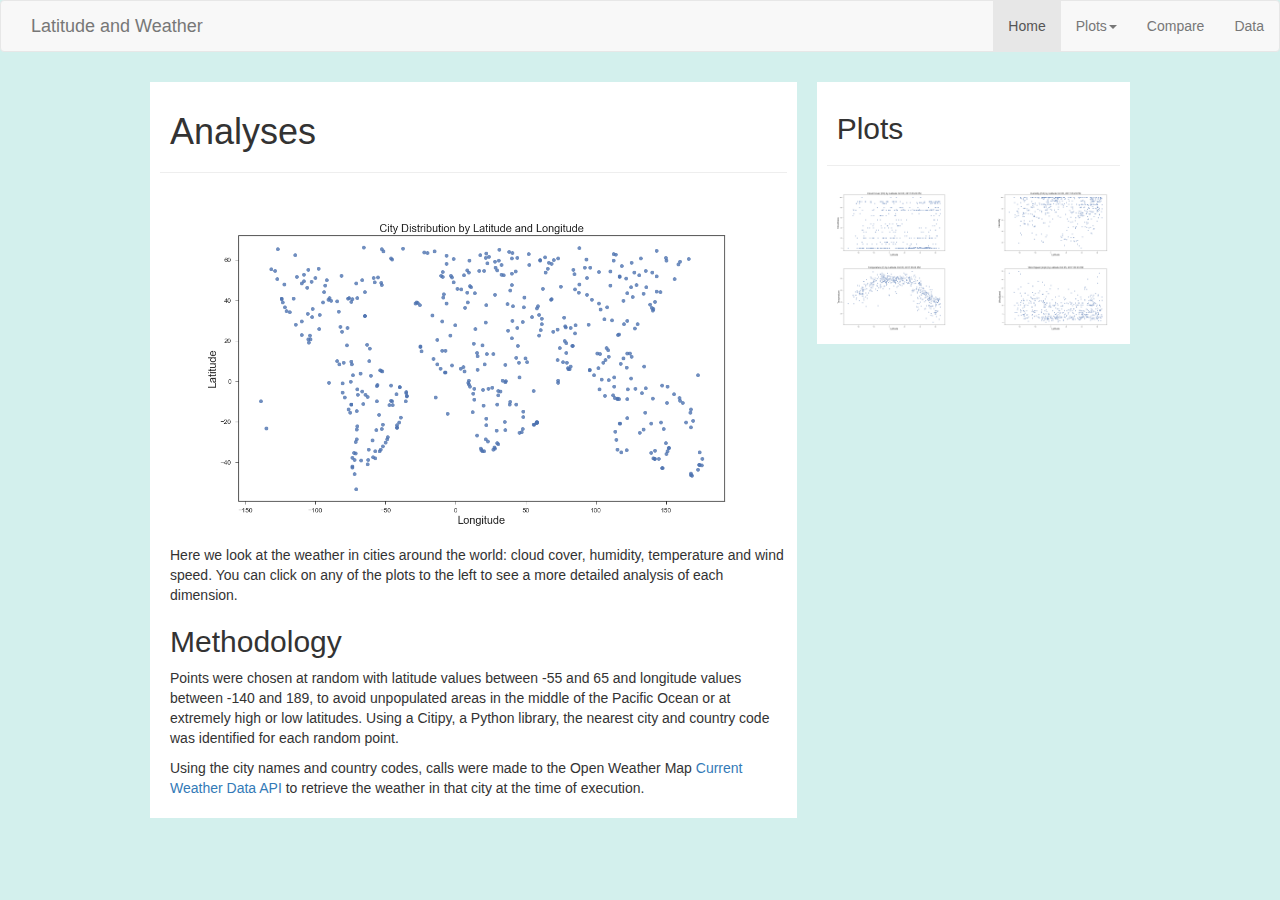
<file: docs/index.html>
<!DOCTYPE html>
<html lang="en-us">
<head>
	<meta charset="utf-8">
	<title>Weather by Latitude Dashboard</title>
	<script src="https://code.jquery.com/jquery-3.2.1.min.js" integrity="sha256-hwg4gsxgFZhOsEEamdOYGBf13FyQuiTwlAQgxVSNgt4=" crossorigin="anonymous"></script>
	<link rel="stylesheet" href="https://maxcdn.bootstrapcdn.com/bootstrap/3.3.7/css/bootstrap.min.css">
	<link rel="stylesheet" type="text/css" href="./css/style.css">
</head>
<body>

	<main>
		<div class="navbar navbar-default navbar-wrapper">
			<div class="col-xs-12">
				<div class="navbar-header">
					<a class="navbar-brand" href="#">Latitude and Weather</a>
				</div>
				<ul class="nav navbar-nav navbar-right">
					<li class="active"><a href="./index.html">Home</a></li>
					<li class="dropdown">
						<a class="dropdown-toggle" data-toggle="dropdown" href="#">Plots<span class="caret"></span></a>
						<ul class="dropdown-menu">
							<li><a href="./plots/cloud_cover.html">Cloud Cover</a></li>
							<li><a href="./plots/humidity.html">Humidity</a></li>
							<li><a href="./plots/temperature.html">Temperature</a></li>
							<li><a href="./plots/wind_speed.html">Wind Speed</a></li>
						</ul>
					</li>
					<li><a href="./compare.html">Compare</a></li>
					<li><a href="./data.html">Data</a></li>
				</ul>
			</div>
		</div>
		<div class="container-fluid">
			<div class="row wide-gutter">
				<div class="col-lg-8 col-md-8 col-sm-12 weather">
					<h1>Analyses</h1>
					<hr>
					<img class= "img-responsive" src="./plots/city_distribution.png">
					<p>Here we look at the weather in cities around the world: cloud cover, humidity, temperature and wind speed. You can click on any of the plots to the left to see a more detailed analysis of each dimension. 
						<h2>Methodology</h2>
						<p>
							Points were chosen at random with latitude values between -55 and 65 and longitude values between -140 and 189, to avoid unpopulated areas in the middle of the Pacific Ocean or at extremely high or low latitudes. Using a Citipy, a Python library, the nearest city and country code was identified for each random point. 
						</p>
						<p>
						Using the city names and country codes, calls were made to the Open Weather Map <a href="https://openweathermap.org/">Current Weather Data API</a> to retrieve the weather in that city at the time of execution.  
						</p>
					</div>

					<div class="col-lg-4 col-md-4 col-sm-12 weather">
						<h2>Plots</h2>
						<hr>
						<div class="row">
							<div class="col-lg-6 col-md-6 col-sm-3 col-xs-12">
								<a href="./plots/cloud_cover.html"><img class="img-responsive" src="./plots/cloud_cover.png" alt="Cloud cover versus latitude."></a>
							</div>
							<div class="col-lg-6 col-md-6 col-sm-3 col-xs-12">
								<a href="./plots/humidity.html">
									<img class="img-responsive" src="./plots/humidity.png" alt="Humidity versus latitude.">
								</a>
							</div>
							<div class="col-lg-6 col-md-6 col-sm-3 col-xs-12">
								<a href="./plots/temperature.html">
									<img class="img-responsive" src="./plots/temperature.png" alt="Temperature versus latitude.">
								</a>
							</div>
							<div class="col-lg-6 col-md-6 col-sm-3 col-xs-12">
								<a href="./plots/wind_speed.html">
									<img class="img-responsive" src="./plots/wind_speed.png" alt="Wind speed versus latitude.">

								</div>
							</div>
						</div>
					</div>
				</div>
			</div>
		</div>
	</main>
</body>
</html>
</file>
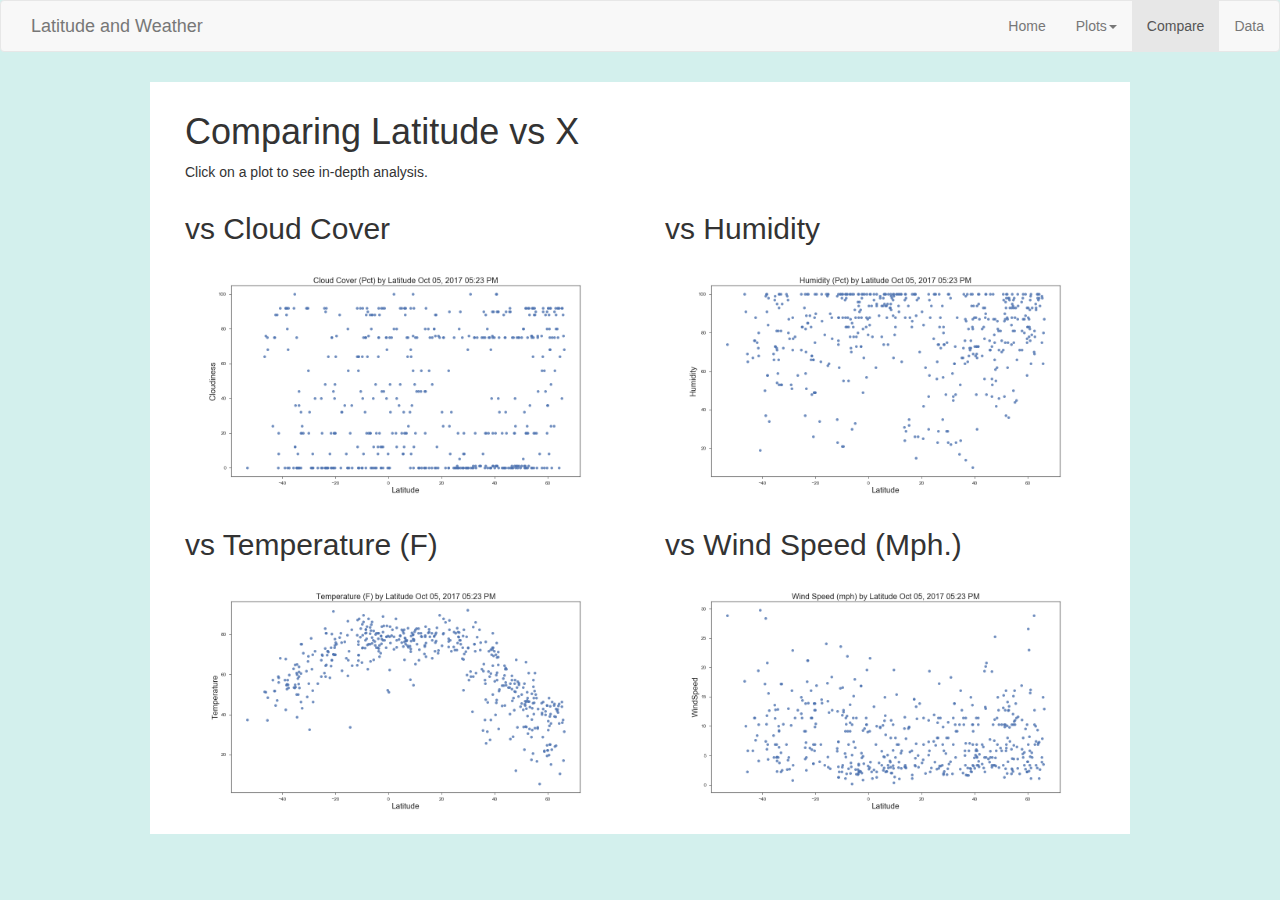
<file: docs/compare.html>
<!DOCTYPE html>
<html lang="en-us">
<head>
	<meta charset="utf-8">
	<title>Comparisons</title>
	<script src="https://code.jquery.com/jquery-3.2.1.min.js" integrity="sha256-hwg4gsxgFZhOsEEamdOYGBf13FyQuiTwlAQgxVSNgt4=" crossorigin="anonymous"></script>
	<link rel="stylesheet" href="https://maxcdn.bootstrapcdn.com/bootstrap/3.3.7/css/bootstrap.min.css">
	<link rel="stylesheet" type="text/css" href="./css/style.css">
</head>
<body>

	<main>
		<div class="navbar navbar-default navbar-wrapper">
			<div class="col-xs-12">
				<div class="navbar-header">
					<a class="navbar-brand" href="#">Latitude and Weather</a>
				</div>
				<ul class="nav navbar-nav navbar-right">
					<li><a href="./index.html">Home</a></li>
					<li class="dropdown">
						<a class="dropdown-toggle" data-toggle="dropdown" href="#">Plots<span class="caret"></span></a>
						<ul class="dropdown-menu">
							<li><a href="./plots/cloud_cover.html">Cloud Cover</a></li>
							<li><a href="./plots/humidity.html">Humidity</a></li>
							<li><a href="./plots/temperature.html">Temperature</a></li>
							<li><a href="./plots/wind_speed.html">Wind Speed</a></li>
						</ul>
					</li>
					<li class="active"><a href="./compare.html">Compare</a></li>
					<li><a href="./data.html">Data</a></li>
				</ul>
			</div>
		</div>
		<div class="container-fluid weather">
			<div class="row-fluid">
				<div class="col-lg-12">
					<div>
						<h1>Comparing Latitude vs X</h1>
						<P>Click on a plot to see in-depth analysis.</P>
					</div>
				</div>
			</div>
			<div class="row-fluid">
				<div class="col-md-6">
					<div>
						<h2>vs Cloud Cover</h2>
						<img class="img-responsive" src="./plots/cloud_cover.png">
					</div>
				</div>
				<div class="col-md-6">
					<div>
						<h2>vs Humidity</h2>
						<img class="img-responsive" src="./plots/humidity.png">
					</div>
				</div>
			</div>
			<div class="row-fluid">
				<div class="col-md-6">
					<div>
						<h2>vs Temperature (F)</h2>
						<img class="img-responsive" src="./plots/temperature.png">
					</div>
				</div>
				<div class="col-md-6">
					<div>
						<h2>vs Wind Speed (Mph.)</h2>
						<img class="img-responsive" src="./plots/wind_speed.png">
					</div>
				</div>
			</div>
		</div>
	</main>
</body>
</html>
</file>
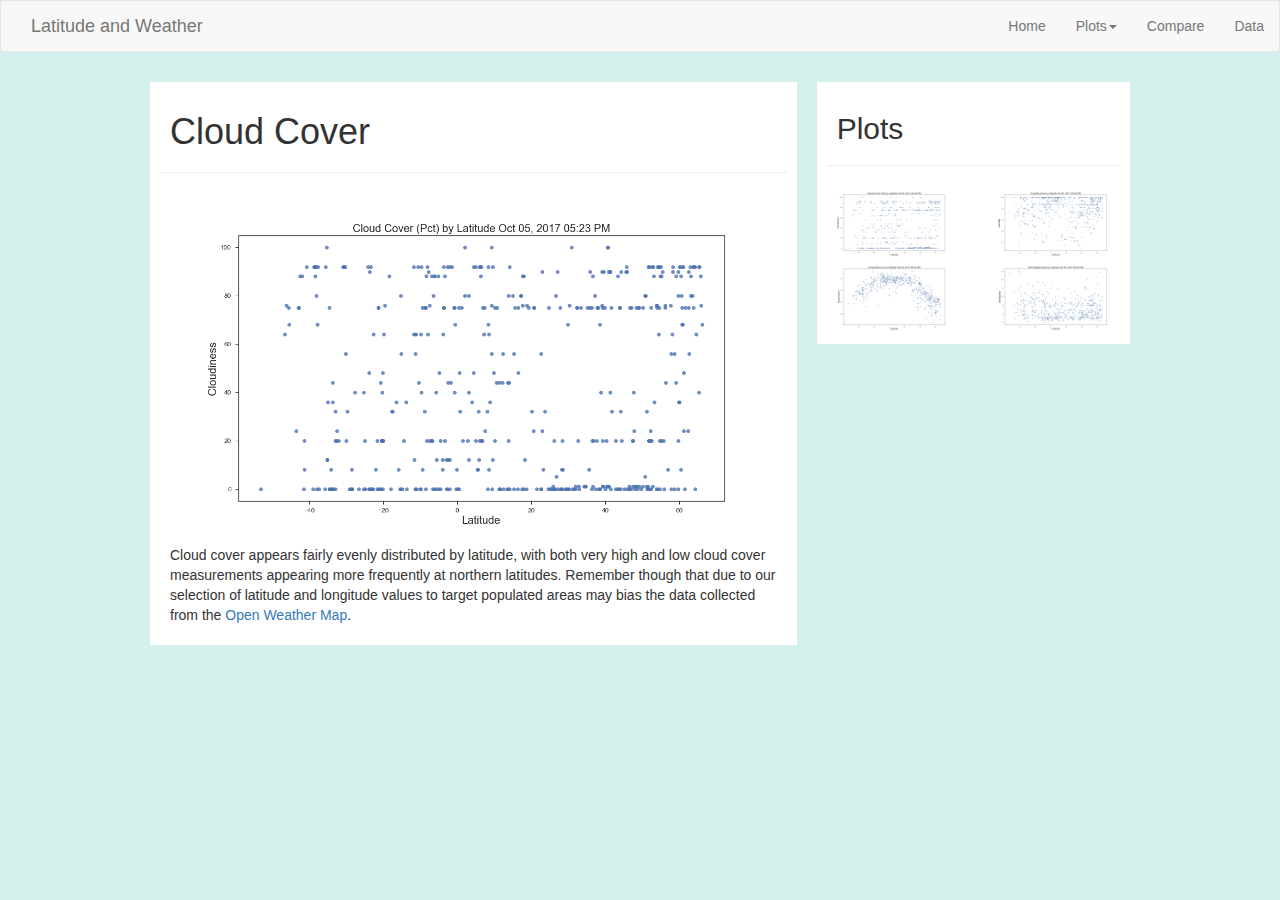
<file: docs/plots/cloud_cover.html>
<!DOCTYPE html>
<html lang="en-us">
<head>
  <meta charset="utf-8">
  <title>Weather by Latitude Dashboard</title>
  <script src="https://code.jquery.com/jquery-3.2.1.min.js" integrity="sha256-hwg4gsxgFZhOsEEamdOYGBf13FyQuiTwlAQgxVSNgt4=" crossorigin="anonymous"></script>
  <link rel="stylesheet" href="https://maxcdn.bootstrapcdn.com/bootstrap/3.3.7/css/bootstrap.min.css">
  <link rel="stylesheet" type="text/css" href="../css/style.css">
</head>
<body>

  <main>
    <div class="navbar navbar-default navbar-wrapper">
      <div class="col-xs-12">
        <div class="navbar-header">
          <a class="navbar-brand" href="#">Latitude and Weather</a>
        </div>
        <ul class="nav navbar-nav navbar-right">
          <li><a href="../index.html">Home</a></li>
          <li class="dropdown">
            <a class="dropdown-toggle active" data-toggle="dropdown" href="#">Plots<span class="caret"></span></a>
            <ul class="dropdown-menu">
              <li class="active"><a href="../plots/cloud_cover.html">Cloud Cover</a></li>
              <li><a href="../plots/humidity.html">Humidity</a></li>
              <li><a href="../plots/temperature.html">Temperature</a></li>
              <li><a href="../plots/wind_speed.html">Wind Speed</a></li>
            </ul>
          </li>
          <li><a href="../compare.html">Compare</a></li>
          <li><a href="../data.html">Data</a></li>
        </ul>
      </div>
    </div>
    <div class="container-fluid">
      <div class="row wide-gutter">
        <div class="col-lg-8 col-md-8 col-sm-12 weather">
          <h1>Cloud Cover</h1>
          <hr>
          <img class= "img-responsive" src="../plots/cloud_cover.png">
          <p>Cloud cover appears fairly evenly distributed by latitude, with both very high and low cloud cover measurements appearing more frequently at northern latitudes. Remember though that due to our selection of latitude and longitude values to target populated areas may bias the data collected from the <a href="https://openweathermap.org/">Open Weather Map</a>. 
          </p>
        </div>

        <div class="col-lg-4 col-md-4 col-sm-12 weather">
          <h2>Plots</h2>
          <hr>
          <div class="row">
            <div class="col-lg-6 col-md-6 col-sm-3 col-xs-12">
              <a href="../plots/cloud_cover.html"><img class="img-responsive" src="../plots/cloud_cover.png" alt="Cloud cover versus latitude."></a>
            </div>
            <div class="col-lg-6 col-md-6 col-sm-3 col-xs-12">
              <a href="../plots/humidity.html">
                <img class="img-responsive" src="../plots/humidity.png" alt="Humidity versus latitude.">
              </a>
            </div>
            <div class="col-lg-6 col-md-6 col-sm-3 col-xs-12">
              <a href="../plots/temperature.html">
                <img class="img-responsive" src="../plots/temperature.png" alt="Temperature versus latitude.">
              </a>
            </div>
            <div class="col-lg-6 col-md-6 col-sm-3 col-xs-12">
              <a href="../plots/wind_speed.html">
                <img class="img-responsive" src="../plots/wind_speed.png" alt="Wind speed versus latitude.">

              </div>
            </div>
          </div>
        </div>
      </div>
    </div>
  </div>
</main>
</body>
</html>
</file>
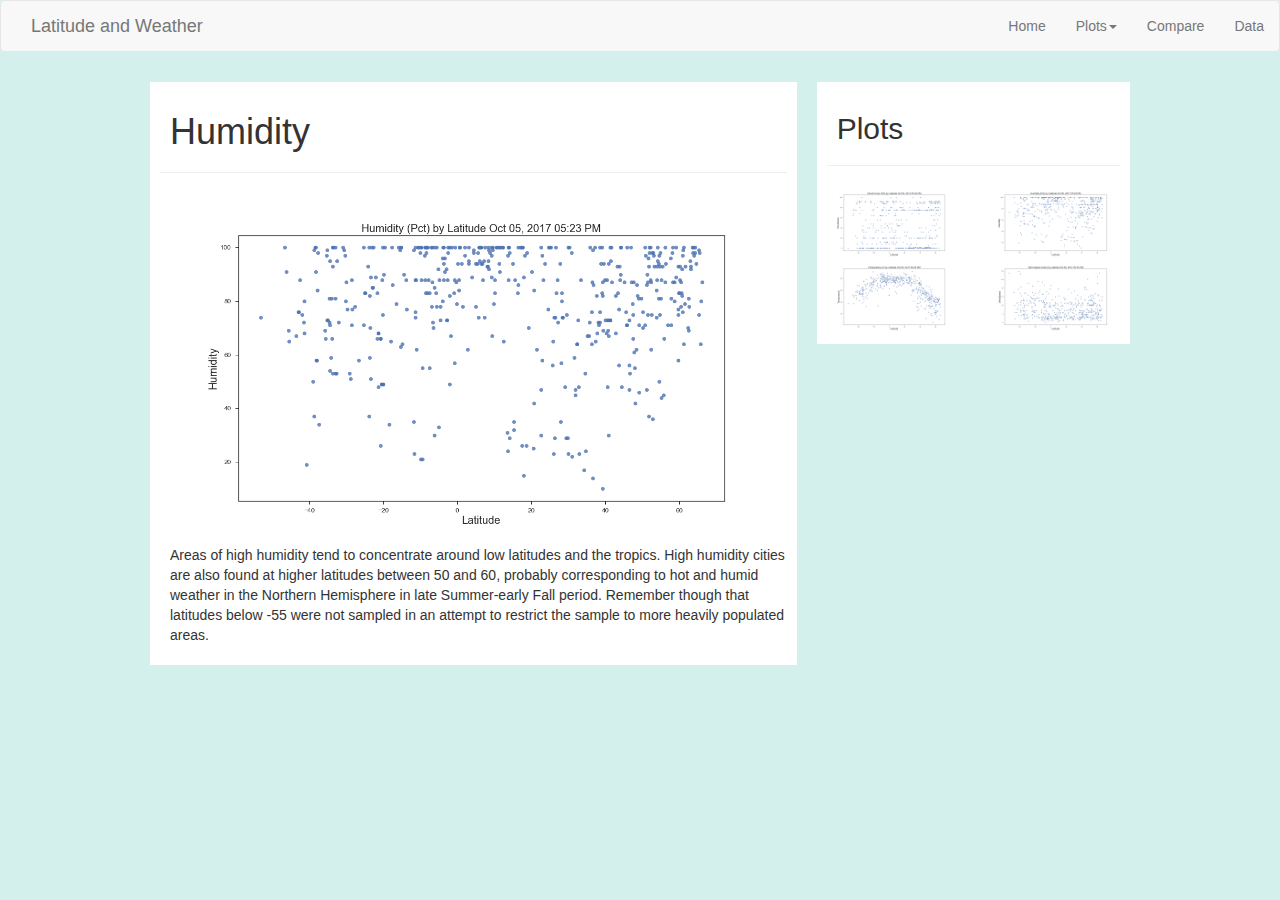
<file: docs/plots/humidity.html>
<!DOCTYPE html>
<html lang="en-us">
<head>
  <meta charset="utf-8">
  <title>Weather by Latitude Dashboard</title>
  <script src="https://code.jquery.com/jquery-3.2.1.min.js" integrity="sha256-hwg4gsxgFZhOsEEamdOYGBf13FyQuiTwlAQgxVSNgt4=" crossorigin="anonymous"></script>
  <link rel="stylesheet" href="https://maxcdn.bootstrapcdn.com/bootstrap/3.3.7/css/bootstrap.min.css">
  <link rel="stylesheet" type="text/css" href="../css/style.css">
</head>
<body>

  <main>
    <div class="navbar navbar-default navbar-wrapper">
      <div class="col-xs-12">
        <div class="navbar-header">
          <a class="navbar-brand" href="#">Latitude and Weather</a>
        </div>
        <ul class="nav navbar-nav navbar-right">
          <li><a href="../index.html">Home</a></li>
          <li class="dropdown">
            <a class="dropdown-toggle active" data-toggle="dropdown" href="#">Plots<span class="caret"></span></a>
            <ul class="dropdown-menu">
              <li><a href="../plots/cloud_cover.html">Cloud Cover</a></li>
              <li class="active"><a href="../plots/humidity.html">Humidity</a></li>
              <li><a href="../plots/temperature.html">Temperature</a></li>
              <li><a href="../plots/wind_speed.html">Wind Speed</a></li>
            </ul>
          </li>
          <li><a href="../compare.html">Compare</a></li>
          <li><a href="../data.html">Data</a></li>
        </ul>
      </div>
    </div>
    <div class="container-fluid">
      <div class="row wide-gutter">
        <div class="col-lg-8 col-md-8 col-sm-12 weather">
          <h1>Humidity</h1>
          <hr>
          <img class= "img-responsive" src="../plots/humidity.png">
          <p>Areas of high humidity tend to concentrate around low latitudes and the tropics. High humidity cities are also found at higher latitudes between 50 and 60, probably corresponding to hot and humid weather in the Northern Hemisphere in late Summer-early Fall period. Remember though that latitudes below -55 were not sampled in an attempt to restrict the sample to more heavily populated areas.
          </p>
        </div>

        <div class="col-lg-4 col-md-4 col-sm-12 weather">
          <h2>Plots</h2>
          <hr>
          <div class="row">
            <div class="col-lg-6 col-md-6 col-sm-3 col-xs-12">
              <a href="../plots/cloud_cover.html"><img class="img-responsive" src="../plots/cloud_cover.png" alt="Cloud cover versus latitude."></a>
            </div>
            <div class="col-lg-6 col-md-6 col-sm-3 col-xs-12">
              <a href="../plots/humidity.html">
                <img class="img-responsive" src="../plots/humidity.png" alt="Humidity versus latitude.">
              </a>
            </div>
            <div class="col-lg-6 col-md-6 col-sm-3 col-xs-12">
              <a href="../plots/temperature.html">
                <img class="img-responsive" src="../plots/temperature.png" alt="Temperature versus latitude.">
              </a>
            </div>
            <div class="col-lg-6 col-md-6 col-sm-3 col-xs-12">
              <a href="../plots/wind_speed.html">
                <img class="img-responsive" src="../plots/wind_speed.png" alt="Wind speed versus latitude.">

              </div>
            </div>
          </div>
        </div>
      </div>
    </div>
  </div>
</main>
</body>
</html>
</file>
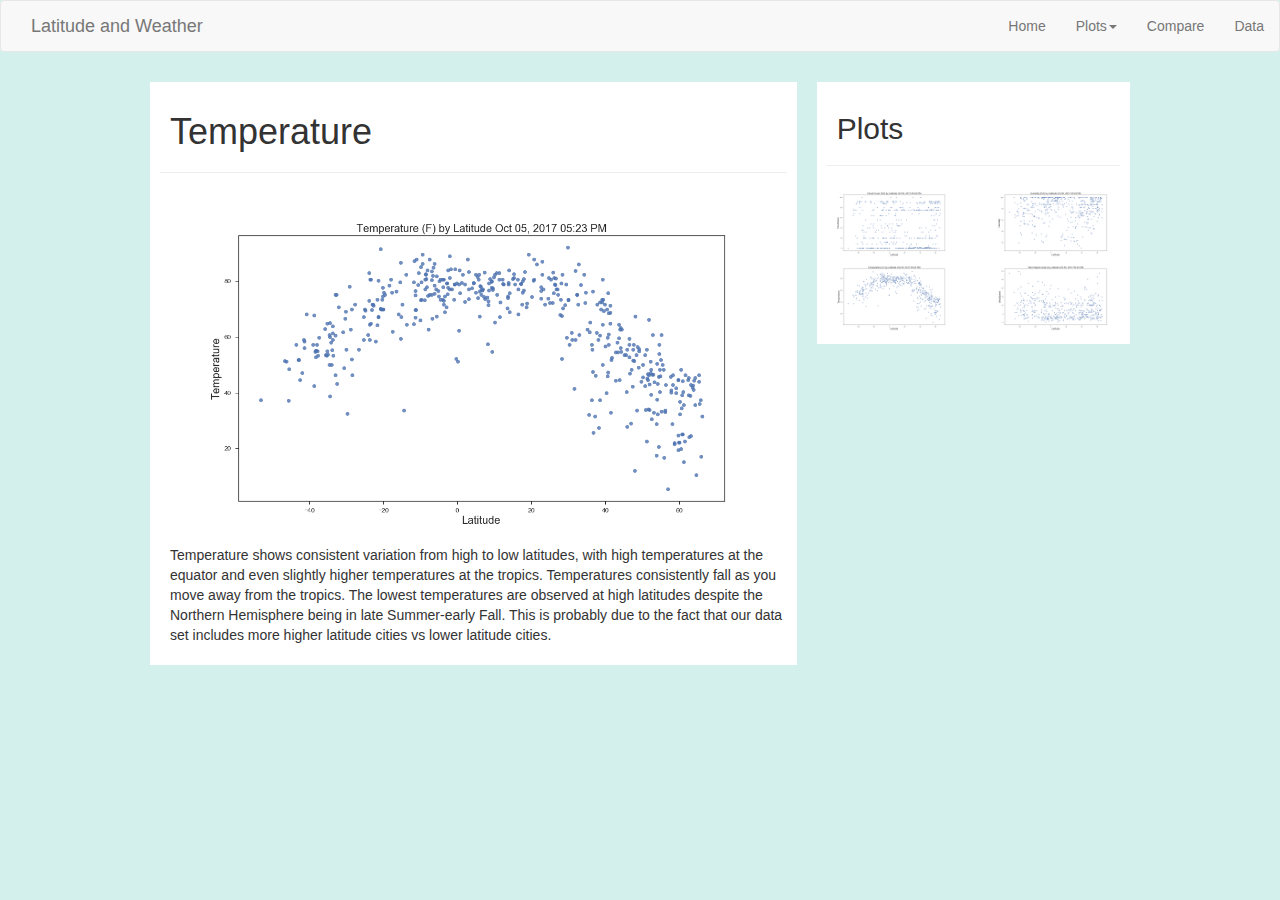
<file: docs/plots/temperature.html>
<!DOCTYPE html>
<html lang="en-us">
<head>
  <meta charset="utf-8">
  <title>Weather by Latitude Dashboard</title>
  <script src="https://code.jquery.com/jquery-3.2.1.min.js" integrity="sha256-hwg4gsxgFZhOsEEamdOYGBf13FyQuiTwlAQgxVSNgt4=" crossorigin="anonymous"></script>
  <link rel="stylesheet" href="https://maxcdn.bootstrapcdn.com/bootstrap/3.3.7/css/bootstrap.min.css">
  <link rel="stylesheet" type="text/css" href="../css/style.css">
</head>
<body>

  <main>
    <div class="navbar navbar-default navbar-wrapper">
      <div class="col-xs-12">
        <div class="navbar-header">
          <a class="navbar-brand" href="#">Latitude and Weather</a>
        </div>
        <ul class="nav navbar-nav navbar-right">
          <li><a href="../index.html">Home</a></li>
          <li class="dropdown">
            <a class="dropdown-toggle active" data-toggle="dropdown" href="#">Plots<span class="caret"></span></a>
            <ul class="dropdown-menu">
              <li><a href="../plots/cloud_cover.html">Cloud Cover</a></li>
              <li><a href="../plots/humidity.html">Humidity</a></li>
              <li class="active"><a href="../plots/temperature.html">Temperature</a></li>
              <li><a href="../plots/wind_speed.html">Wind Speed</a></li>
            </ul>
          </li>
          <li><a href="../compare.html">Compare</a></li>
          <li><a href="../data.html">Data</a></li>
        </ul>
      </div>
    </div>
    <div class="container-fluid">
      <div class="row wide-gutter">
        <div class="col-lg-8 col-md-8 col-sm-12 weather">
          <h1>Temperature</h1>
          <hr>
          <img class= "img-responsive" src="../plots/temperature.png">
          <p>Temperature shows consistent variation from high to low latitudes, with high temperatures at the equator and even slightly higher temperatures at the tropics. Temperatures consistently fall as you move away from the tropics. The lowest temperatures are observed at high latitudes despite the Northern Hemisphere being in late Summer-early Fall. This is probably due to the fact that our data set includes more higher latitude cities vs lower latitude cities.
          </p>
        </div>

        <div class="col-lg-4 col-md-4 col-sm-12 weather">
          <h2>Plots</h2>
          <hr>
          <div class="row">
            <div class="col-lg-6 col-md-6 col-sm-3 col-xs-12">
              <a href="../plots/cloud_cover.html"><img class="img-responsive" src="../plots/cloud_cover.png" alt="Cloud cover versus latitude."></a>
            </div>
            <div class="col-lg-6 col-md-6 col-sm-3 col-xs-12">
              <a href="../plots/humidity.html">
                <img class="img-responsive" src="../plots/humidity.png" alt="Humidity versus latitude.">
              </a>
            </div>
            <div class="col-lg-6 col-md-6 col-sm-3 col-xs-12">
              <a href="../plots/temperature.html">
                <img class="img-responsive" src="../plots/temperature.png" alt="Temperature versus latitude.">
              </a>
            </div>
            <div class="col-lg-6 col-md-6 col-sm-3 col-xs-12">
              <a href="../plots/wind_speed.html">
                <img class="img-responsive" src="../plots/wind_speed.png" alt="Wind speed versus latitude.">

              </div>
            </div>
          </div>
        </div>
      </div>
    </div>
  </div>
</main>
</body>
</html>
</file>
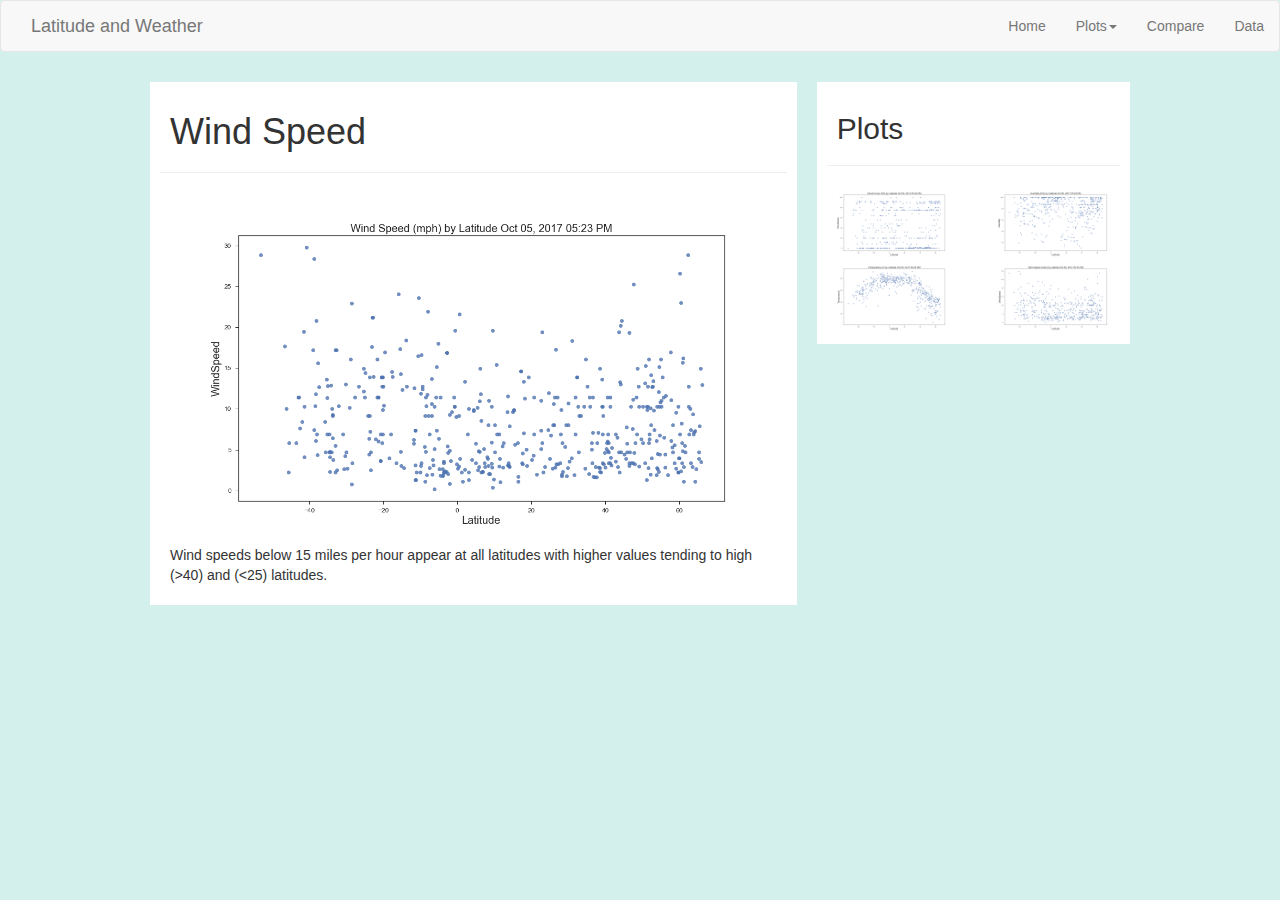
<file: docs/plots/wind_speed.html>
<!DOCTYPE html>
<html lang="en-us">
<head>
  <meta charset="utf-8">
  <title>Weather by Latitude Dashboard</title>
  <script src="https://code.jquery.com/jquery-3.2.1.min.js" integrity="sha256-hwg4gsxgFZhOsEEamdOYGBf13FyQuiTwlAQgxVSNgt4=" crossorigin="anonymous"></script>
  <link rel="stylesheet" href="https://maxcdn.bootstrapcdn.com/bootstrap/3.3.7/css/bootstrap.min.css">
  <link rel="stylesheet" type="text/css" href="../css/style.css">
</head>
<body>

  <main>
    <div class="navbar navbar-default navbar-wrapper">
      <div class="col-xs-12">
        <div class="navbar-header">
          <a class="navbar-brand" href="#">Latitude and Weather</a>
        </div>
        <ul class="nav navbar-nav navbar-right">
          <li><a href="../index.html">Home</a></li>
          <li class="dropdown">
            <a class="dropdown-toggle active" data-toggle="dropdown" href="#">Plots<span class="caret"></span></a>
            <ul class="dropdown-menu">
              <li><a href="../plots/cloud_cover.html">Cloud Cover</a></li>
              <li><a href="../plots/humidity.html">Humidity</a></li>
              <li><a href="../plots/temperature.html">Temperature</a></li>
              <li class="active"><a href="../plots/wind_speed.html">Wind Speed</a></li>
            </ul>
          </li>
          <li><a href="../compare.html">Compare</a></li>
          <li><a href="../data.html">Data</a></li>
        </ul>
      </div>
    </div>
    <div class="container-fluid">
      <div class="row wide-gutter">
        <div class="col-lg-8 col-md-8 col-sm-12 weather">
          <h1>Wind Speed</h1>
          <hr>
          <img class= "img-responsive" src="../plots/wind_speed.png">
          <p>Wind speeds below 15 miles per hour appear at all latitudes with higher values tending to high (&gt40) and (&lt25) latitudes. 
</p>
        </div>

        <div class="col-lg-4 col-md-4 col-sm-12 weather">
          <h2>Plots</h2>
          <hr>
          <div class="row">
            <div class="col-lg-6 col-md-6 col-sm-3 col-xs-12">
              <a href="../plots/cloud_cover.html"><img class="img-responsive" src="../plots/cloud_cover.png" alt="Cloud cover versus latitude."></a>
            </div>
            <div class="col-lg-6 col-md-6 col-sm-3 col-xs-12">
              <a href="../plots/humidity.html">
                <img class="img-responsive" src="../plots/humidity.png" alt="Humidity versus latitude.">
              </a>
            </div>
            <div class="col-lg-6 col-md-6 col-sm-3 col-xs-12">
              <a href="../plots/temperature.html">
                <img class="img-responsive" src="../plots/temperature.png" alt="Temperature versus latitude.">
              </a>
            </div>
            <div class="col-lg-6 col-md-6 col-sm-3 col-xs-12">
              <a href="../plots/wind_speed.html">
                <img class="img-responsive" src="../plots/wind_speed.png" alt="Wind speed versus latitude.">

              </div>
            </div>
          </div>
        </div>
      </div>
    </div>
  </div>
</main>
</body>
</html>
</file>
<file: docs/css/style.css>
h1, h2, p {
	padding-left: 10px;
}



body {background: #D3F0ED;
}

div.weather {
	background-color: white;
	padding: 10px;
	border: 10px;
	border-style: solid;
	border-color: #D3F0ED;
}

#theader {
	line-height: 20px;
} 

div.container-fluid {
	max-width: 1000px;
}

nav.navbar {
	max-width: 1000px;
}
</file>
